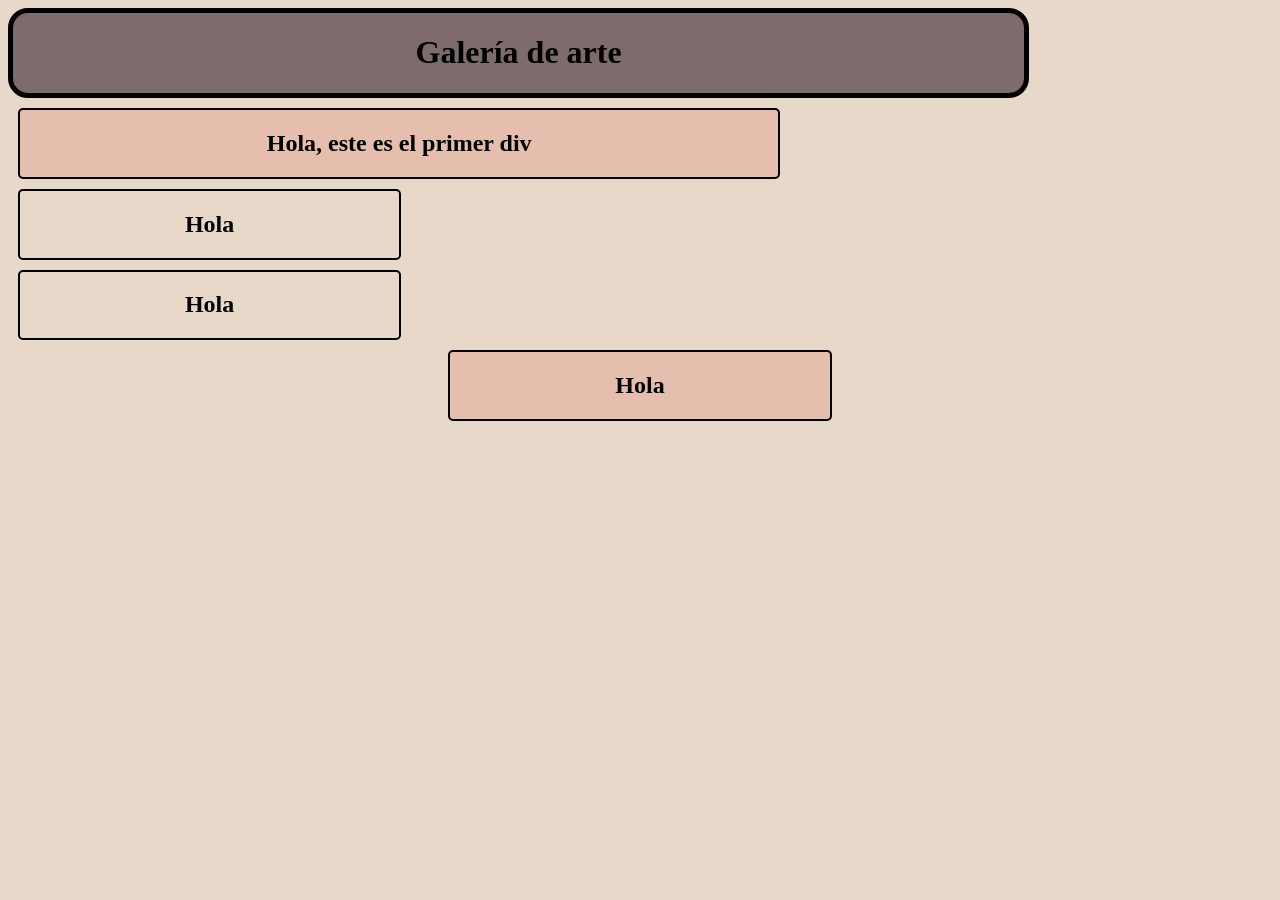
<file: Tarea/Galería/index.html>
<!DOCTYPE html>
<html lang="en">
<head>
    <meta charset="UTF-8">
    <meta name="viewport" content="width=device-width, initial-scale=1.0">
    <link rel="stylesheet" href="style.css">
    <title>Galería de arte</title>
</head>
<body>
    <header>
    <h1>Galería de arte</h1>
    </header>
    <div class="flexbox"></div>
        <div class="primer"><h2>Hola, este es el primer div</h2></div>
        <div class="vacio"><h2>Hola</h2></div>  
    </div>
        <div class="vacio"><h2>Hola</h2></div>
        <div class="contenido"><h2>Hola</h2></div>

</body>
</html>
</file>
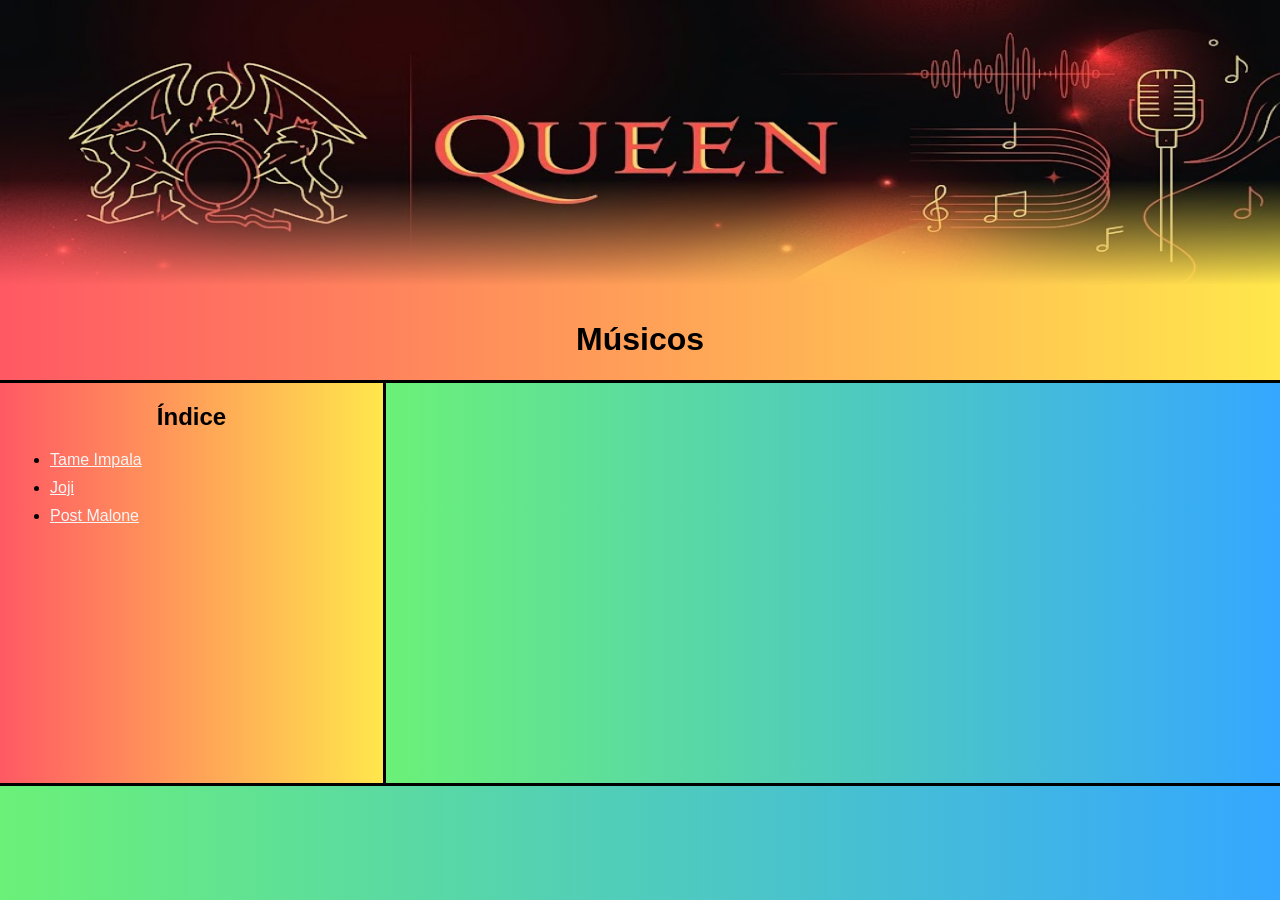
<file: Tarea/Secciones/secciones.html>
<!DOCTYPE html>
<html lang="es">
<head>
    <meta charset="UTF-8">
    <meta name="viewport" content="width=device-width, initial-scale=1.0">
    <link rel="stylesheet" href="styles.css">
    <title>Músicos</title>
</head>
<body>
    <header>
        <img class="banner" src="banner.png" alt="banner" >
        <h1>Músicos</h1>
    </header>
    <div class="flexbox">
    <div class="Indice">
        <h2 class="indice-h2" >Índice</h2>
        <ul>
            <li><a href="#seccion1">Tame Impala</a></li>
            <li><a href="#seccion2">Joji</a></li>
            <li><a href="#seccion3">Post Malone</a></li>
        </ul>
    </div>
    <div class="contenido">
    </div>
    </div>


</body>
</html>
</file>
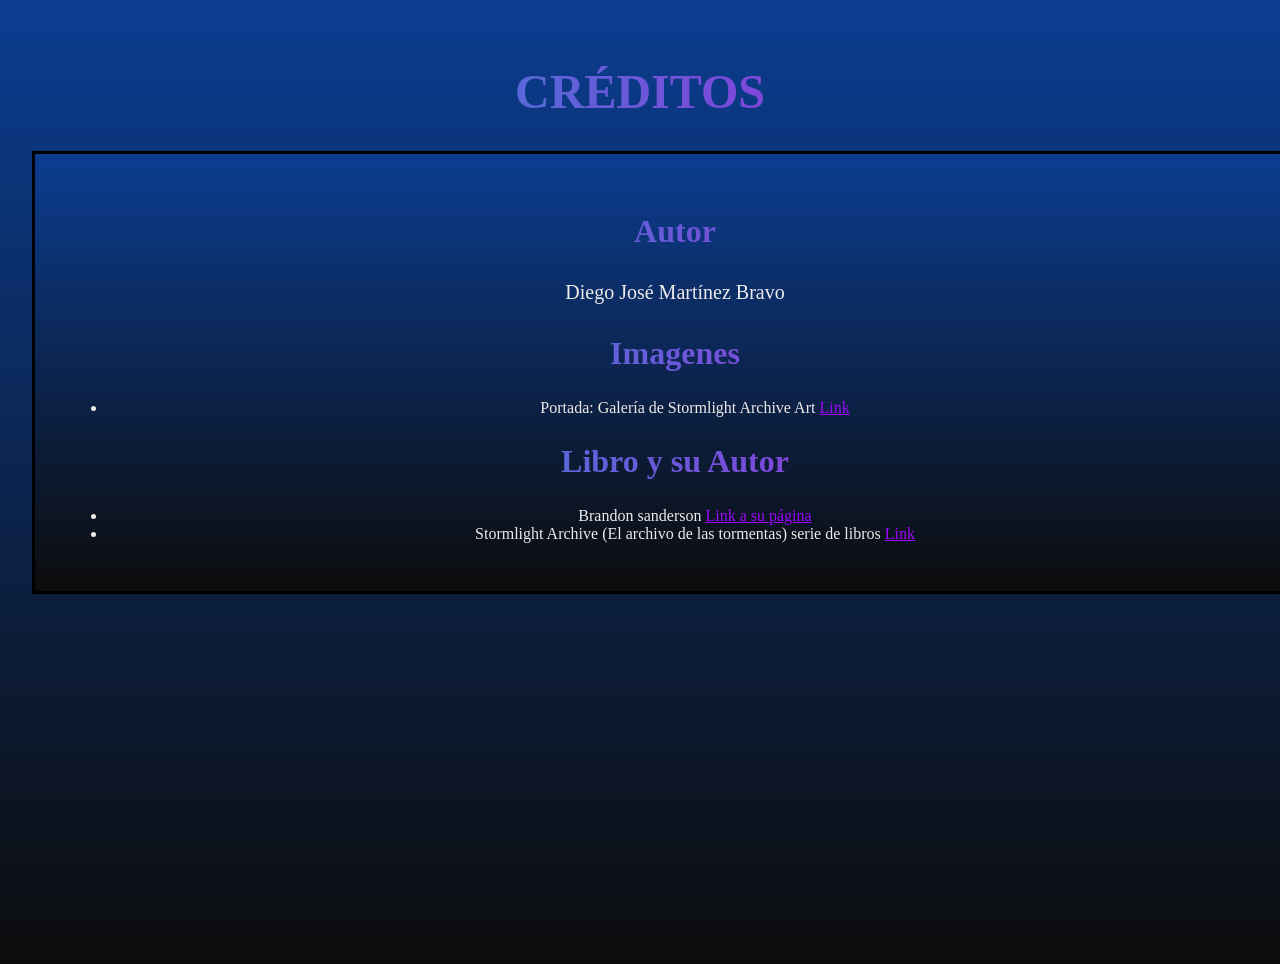
<file: Tarea/UnaHistoria/Creditos.html>
<!DOCTYPE html>
<html lang="es">
<head>
    <meta charset="UTF-8">
    <meta name="viewport" content="width=device-width, initial-scale=1.0">
    <title>CRÉDITOS</title>
    <link rel="stylesheet" href="Stylo.css">
    <link rel="icon" type="image/x-icon" href="faviconCreditos.png">
</head>
<body>
    <h1 style="text-align: center;"><b>CRÉDITOS</b></h1>
    <div class="creditos">
        <h2>Autor</h2>
        <P>Diego José Martínez Bravo</P>
        <h2>Imagenes</h2>
        <ul>
            <li>Portada: Galería de Stormlight Archive Art <a href="https://www.17thshard.com/gallery/category/6-stormlight-archive-art/">Link</a></li>
        </ul>
        <h2>Libro y su Autor</h2>
        <ul>
            <li>Brandon sanderson <a href="https://www.brandonsanderson.com/">Link a su página</a></li>
            <li>Stormlight Archive (El archivo de las tormentas) serie de libros <a href="https://www.brandonsanderson.com/pages/the-stormlight-archive-series">Link</a></li>
        </ul>
    </div>
</body>
</html>
</file>
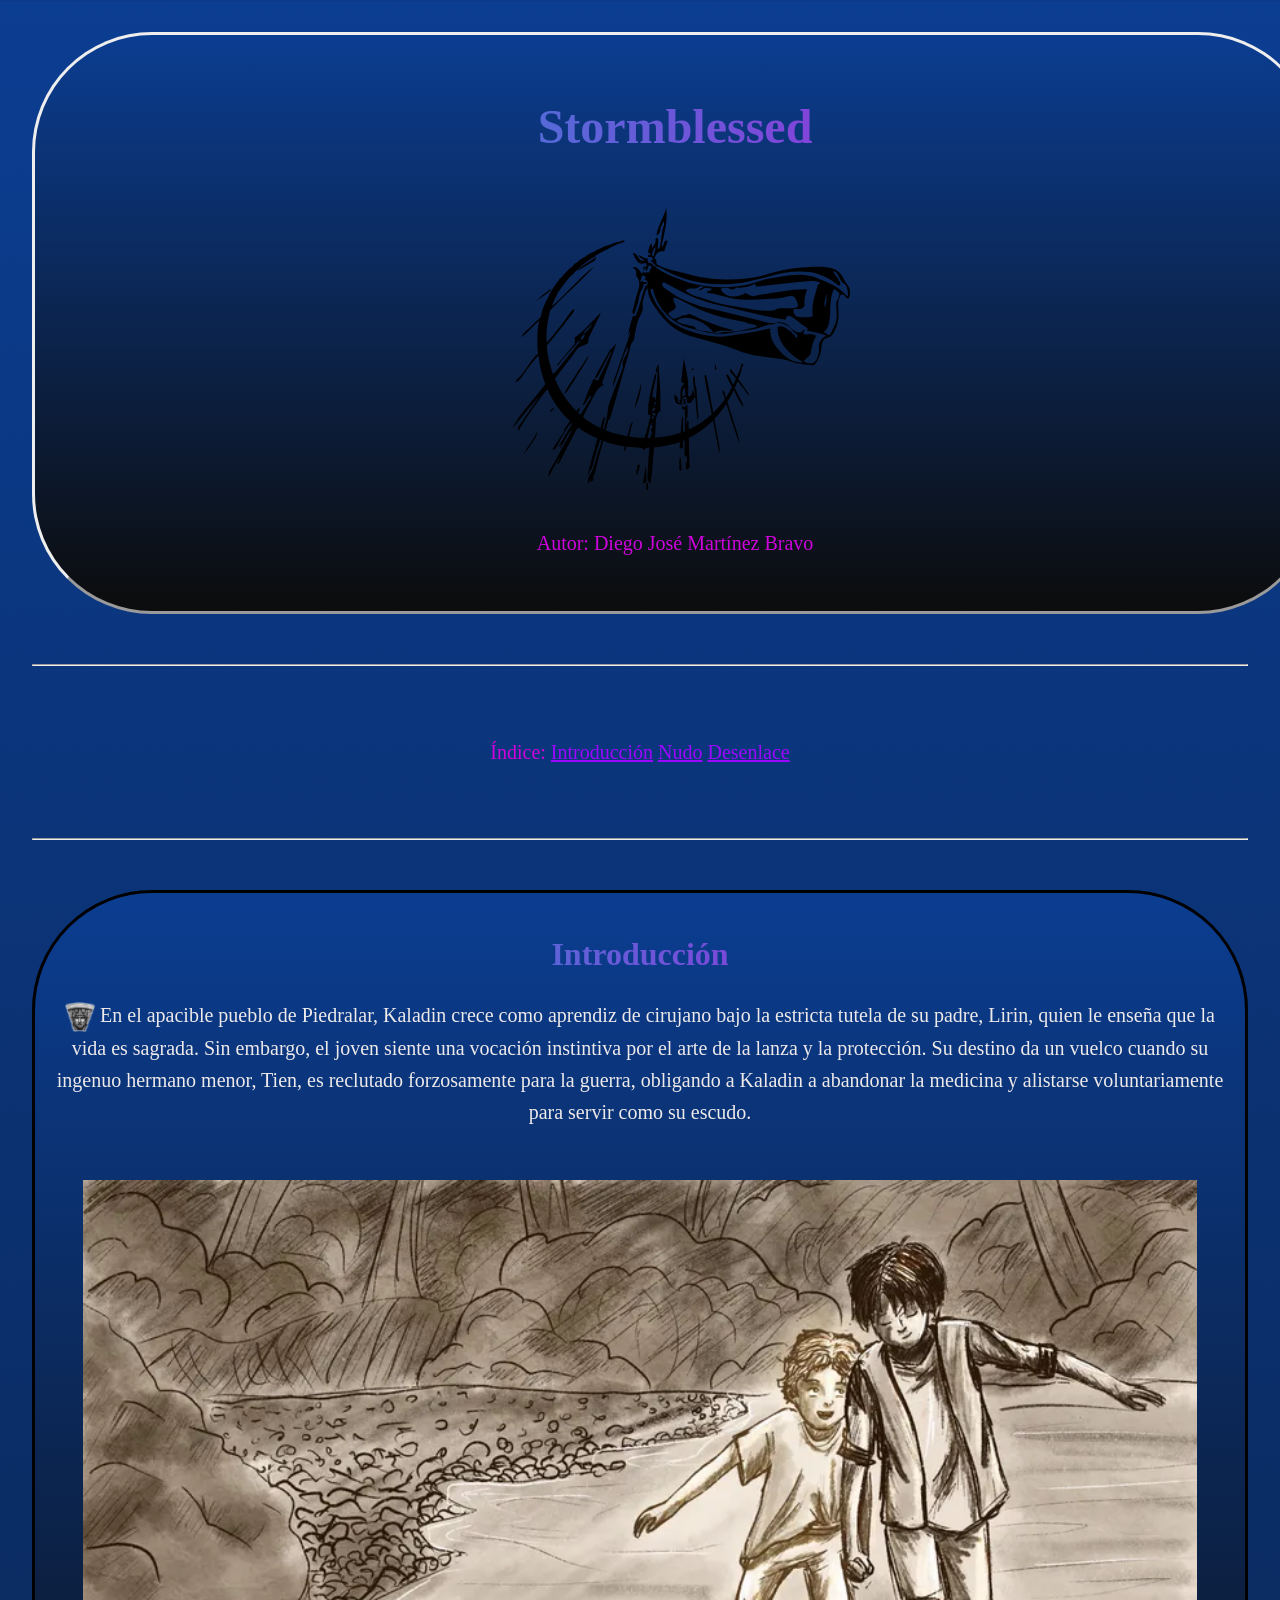
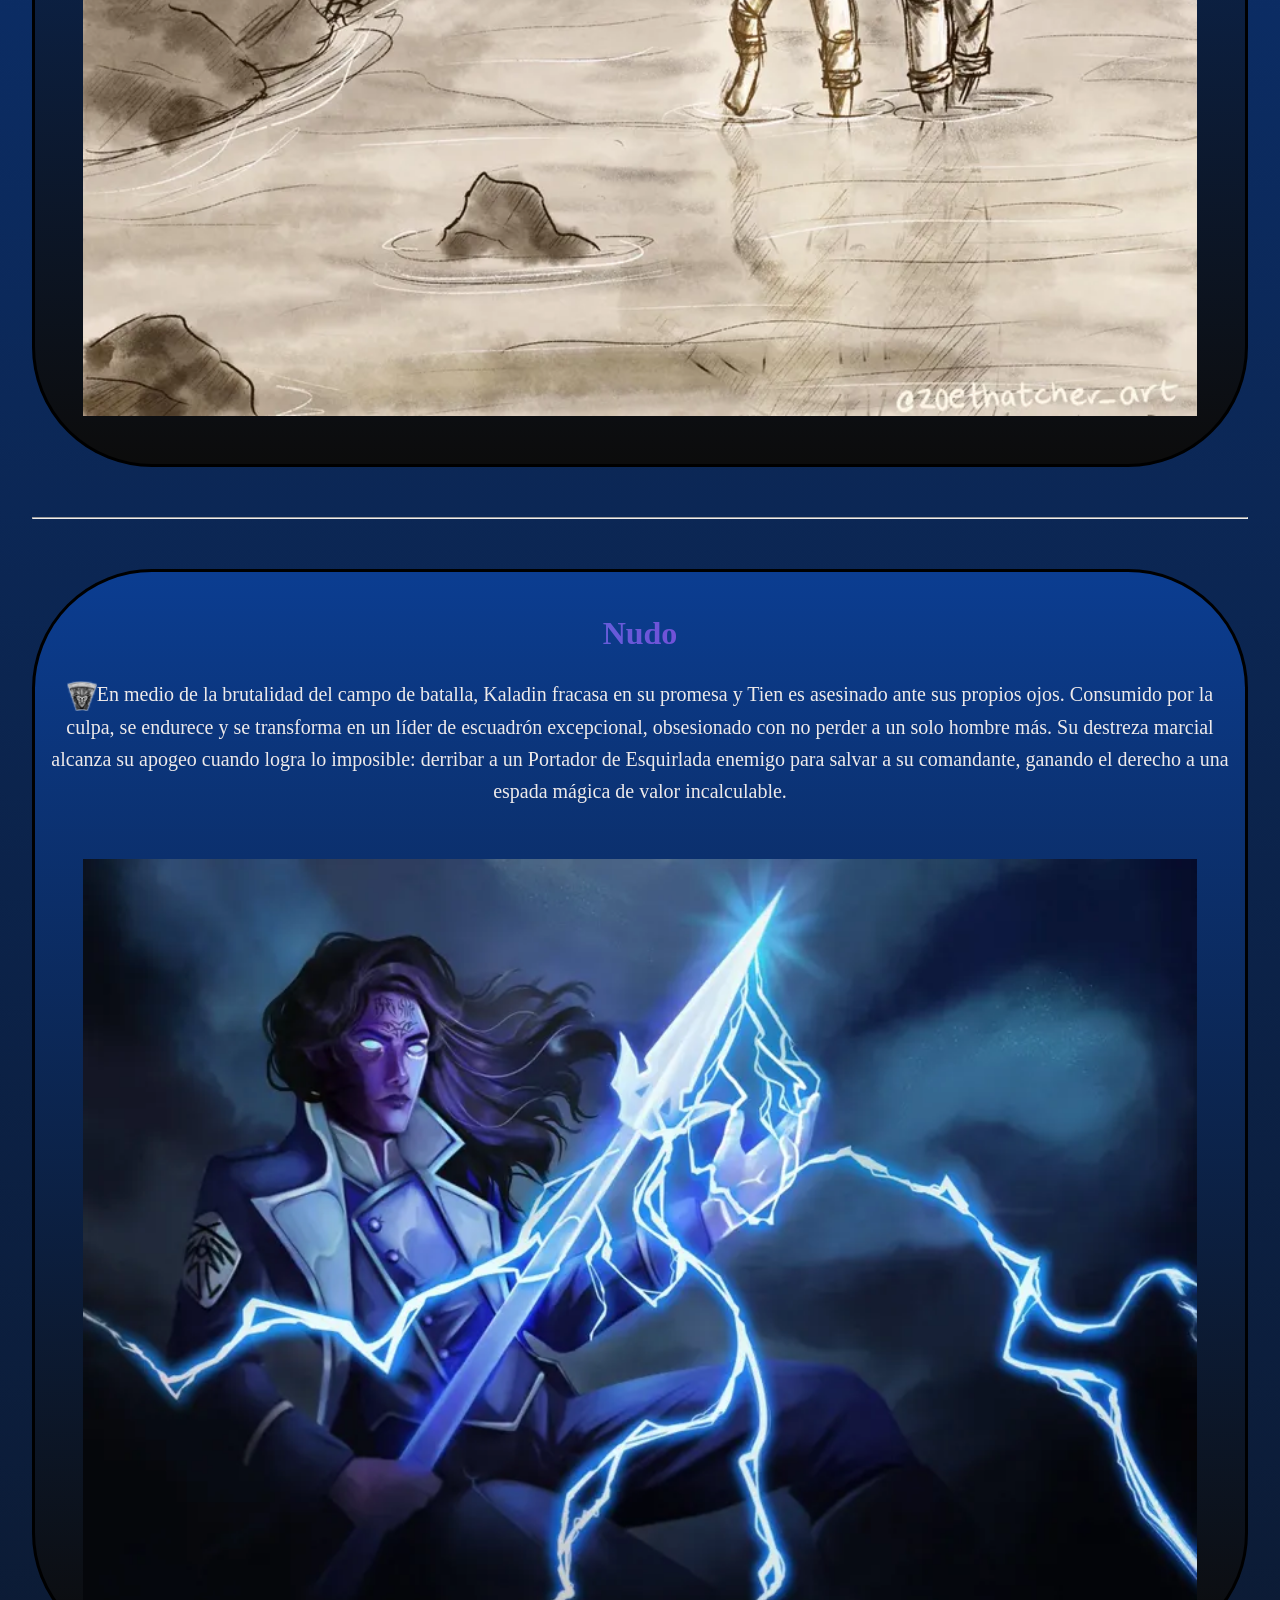
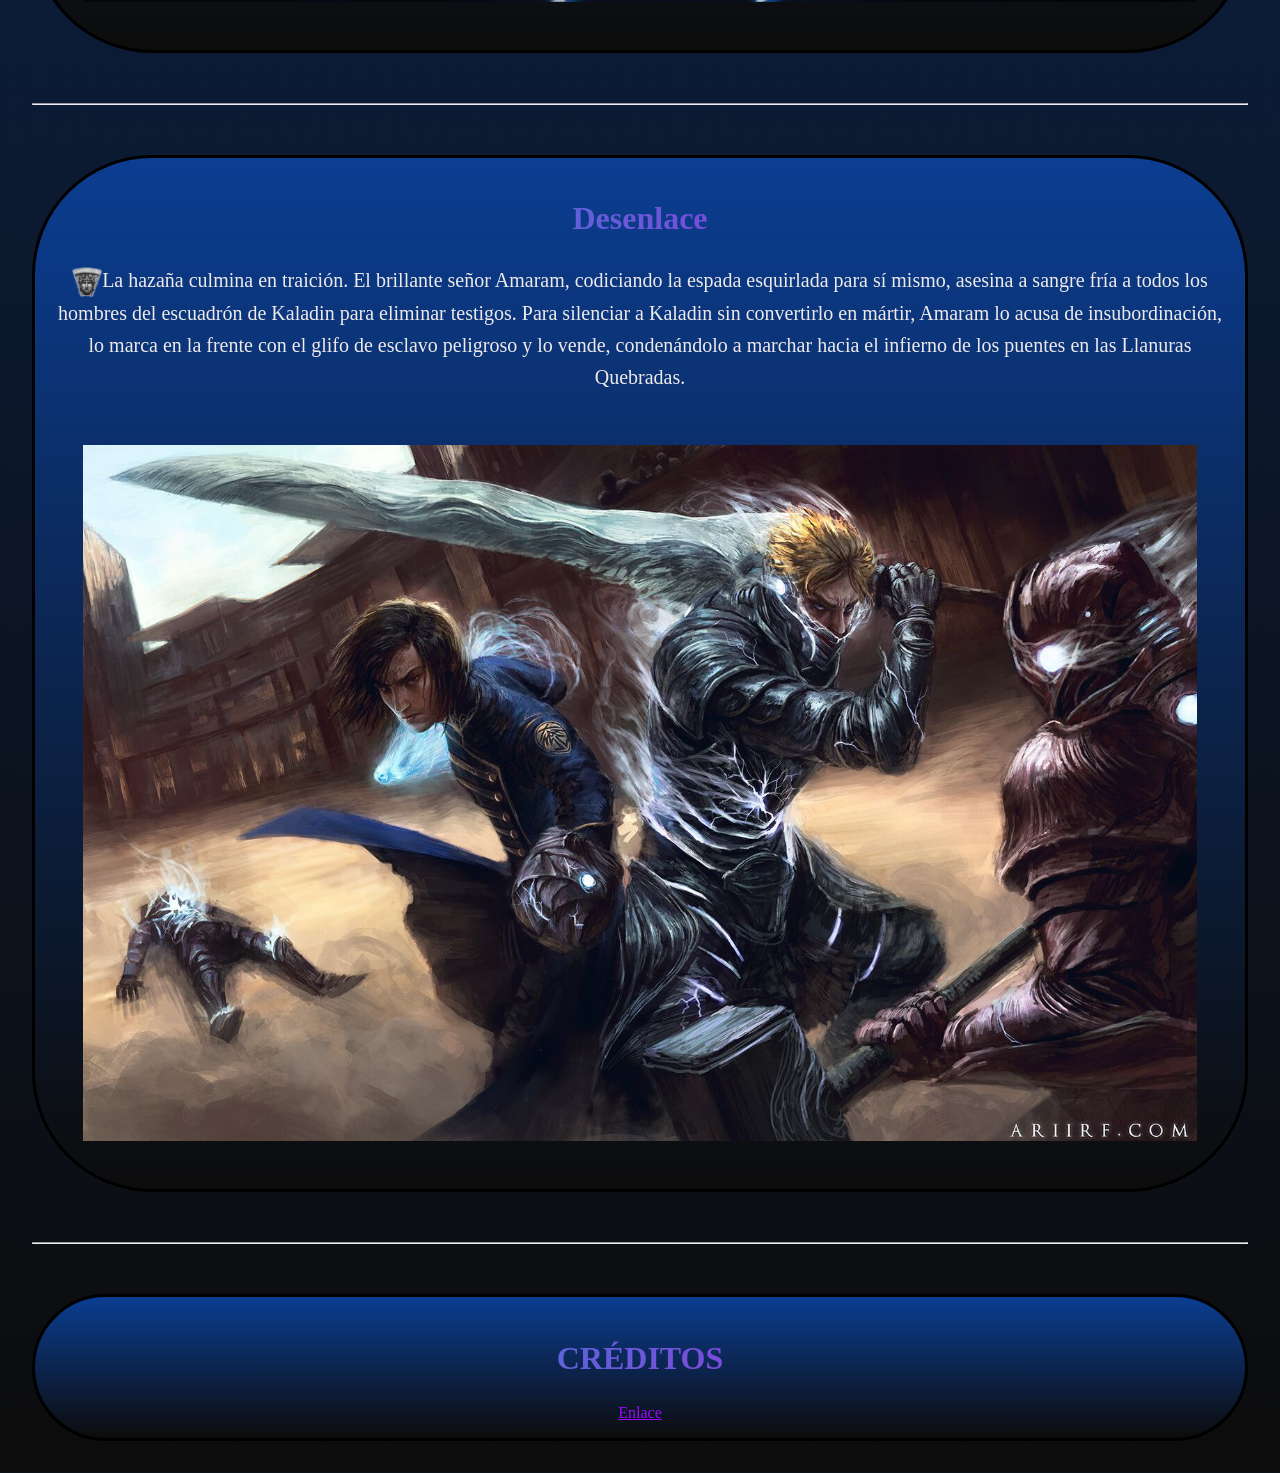
<file: Tarea/UnaHistoria/UnaHistoria.html>
<!DOCTYPE html>
<html lang="es">
<head>
    <meta charset="UTF-8">
    <meta name="viewport" content="width=device-width, initial-scale=1.0">
    <title>Una Historia</title>
    <link rel="stylesheet" href="Stylo.css">
    <link rel="icon" type="image/x-icon" href="faviconicon.png">

</head>
<body>
    <div class="portada">
        <h1>Stormblessed</h1>
        <img src=Portada.svg alt="Portada" width="400">
        <p style="color: #cd04db;">
            Autor: Diego José Martínez Bravo
        </p>
    </div>
        <br><hr><br>
        <p style="text-align: center; color: #cd04db;">
            Índice: <a href="#Introducción">Introducción</a> <a href="#Nudo">Nudo</a> <a href="#Desenlace">Desenlace
            </a></p>
        <br><hr><br>
    <div class="historia">
        <h2 id="Introducción"><b>Introducción</b></h2> 
        <p><img class="iconos" src="imgTexto1.jpg"> En el apacible pueblo de Piedralar, Kaladin crece como aprendiz de cirujano bajo la estricta tutela de su padre, Lirin, quien le enseña que la vida es sagrada. Sin embargo,
            el joven siente una vocación instintiva por el arte de la lanza y la protección. Su destino da un vuelco cuando su ingenuo hermano menor,
            Tien, es reclutado forzosamente para la guerra, obligando a Kaladin a abandonar la medicina y alistarse voluntariamente para servir como su escudo.
            </p>
        <img class="historia" src="Kaladin&Tien.png" alt="Kaladin y Tien" width="400" height="400">
    </div>
        <br><hr><br>
    <div class="historia">
        <h2 id="Nudo"><b>Nudo</b></h2>
        <p><img class="iconos" src="imgTexto2.jpg">En medio de la brutalidad del campo de batalla, Kaladin fracasa en su promesa y Tien es asesinado ante sus propios ojos. Consumido por la culpa, se endurece y se transforma en un líder de escuadrón excepcional,
            obsesionado con no perder a un solo hombre más. Su destreza marcial alcanza su apogeo cuando logra lo imposible: derribar a un Portador de Esquirlada enemigo para salvar a su comandante,
            ganando el derecho a una espada mágica de valor incalculable.
            </p>
            <img class="historia" src="kaladin.jpg" alt="Kaladin" width="400" height="300">
    </div>
        <br><hr><br>
    <div class="historia">
        <h2 id="Desenlace"><b>Desenlace</b></h2>
        <p><img class="iconos" src="imgTexto3.jpg">La hazaña culmina en traición. El brillante señor Amaram, codiciando la espada esquirlada para sí mismo,
            asesina a sangre fría a todos los hombres del escuadrón de Kaladin para eliminar testigos. Para silenciar a Kaladin sin convertirlo en mártir,
            Amaram lo acusa de insubordinación, lo marca en la frente con el glifo de esclavo peligroso y lo vende, condenándolo a marchar hacia el infierno de los puentes en las Llanuras Quebradas.
            </p>
            <img class="historia" src="KaladinSoldado.jpg" alt="Kaladin esclavo" width="400" height="300">
        </div>
            <br><hr><br>
        <div class="historia">
            <h2 id="Multi"><b>CRÉDITOS</b></h2>
            <a href="Creditos.html">Enlace</a>
        
    </div>
</body>
</html>
</file>
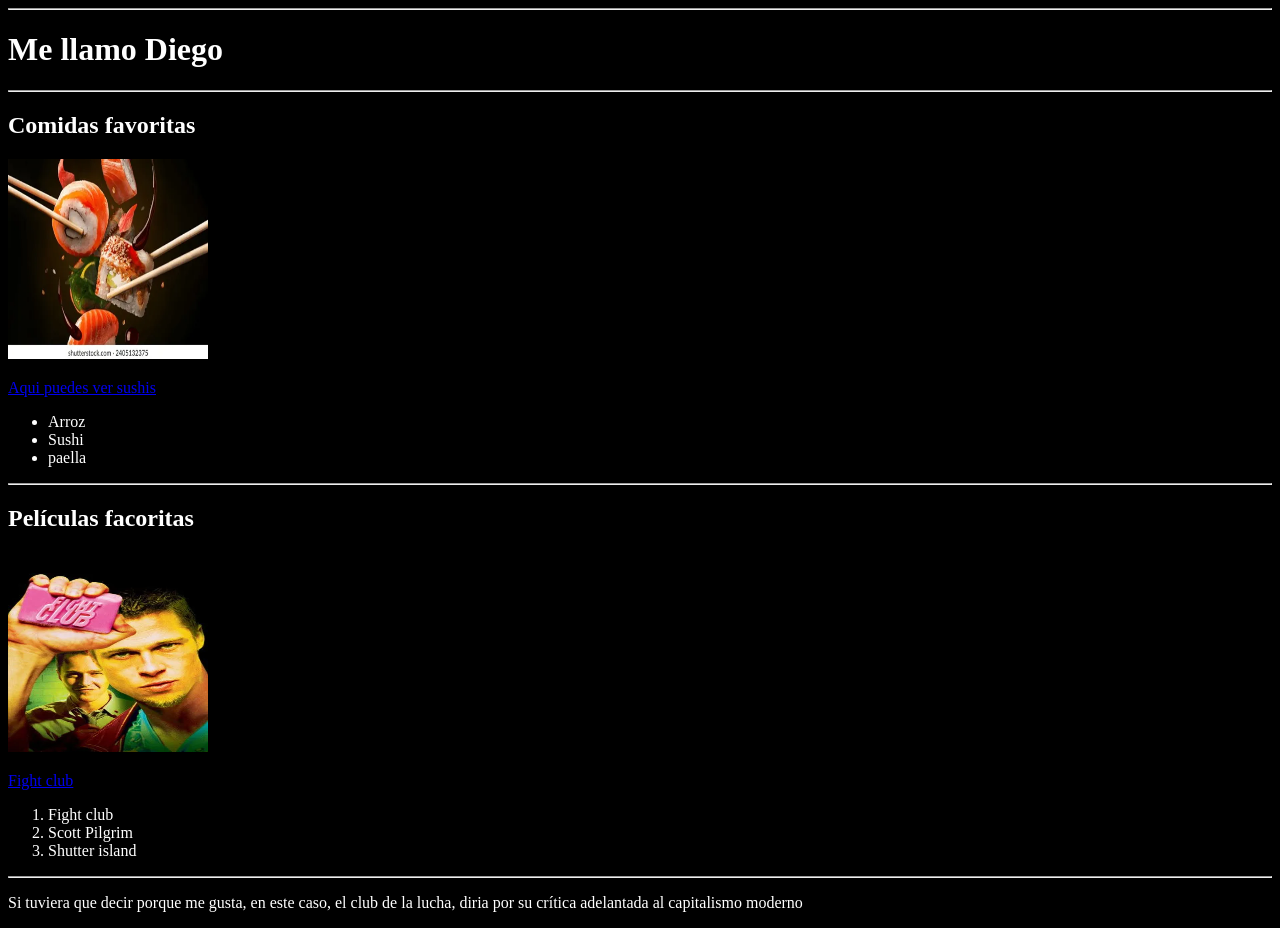
<file: Tarea/VisualStudioTema1/Primeraprueba.html>
<!DOCTYPE html>
<html lang="es">
<head>
    <title>Presentación</title>

    <meta charset="UTF-8">
    <meta name="viewport" content="width=device-width, initial-scale=1.0">
    
    <meta name="autor" content="Diego">
    <meta name="keywords" content="comidas favoritas, sushi, películas, Fight Club, Scott Pilgrim, Shutter Island">

</head>
<body>
    <style>
        body {
            background-color: black;
            color: white;
            font-family: 'Times New Roman', Times, serif;}
    </style>
    
    <hr>
    <h1>Me llamo Diego</h1>

    <hr>
    <h2>Comidas favoritas</h2>
    <img src="sushi.jpg" alt="Comida" width="200" height="200">
    <p><a href="https://www.sushi.com.es/">Aqui puedes ver sushis</a></p>

    <ul>
        <li>Arroz</li>
        <li>Sushi</li>
        <li>paella</li>
    </ul>

    <hr>
    <h2>Películas facoritas</h2>

    <img src="fightclub.jgp" alt="Pelicula" width="200" height="200">
    <p><a href="https://www.filmaffinity.com/es/film536945.html">Fight club</a></p>

    <ol>
        <li>Fight club</li>
        <li>Scott Pilgrim</li>
        <li>Shutter island</li>
    </ol>

    <hr>
    <p>Si tuviera que decir porque me gusta, en este caso, el club de la lucha, diria por su crítica adelantada al capitalismo moderno</p>

</body>
</html>
</file>
<file: Tarea/Galería/style.css>
body {
    background: #E7D8C9;
    text-align: center;
    justify-items: center;
}

header {
    background-color: #7E6C6C;
    border: solid 5px;
    min-height: 10%;
    width: 80%;
    border-radius: 20px;
}

h1 {
    text-align: center;
}

div {
margin: auto;
}

.flexbox {
    display: flex;
}

.primer {
    border: solid 2px;
    border-radius: 5px;
    width: 60%;
    height: 100pxs;
    background-color: #E6BEAE;
    margin: 10px;
    text-align: center;
}

.contenido {
    border: solid 2px;
    border-radius: 5px;
    width: 30%;
    background-color: #E6BEAE;

}

.vacio {
    top: 50%;
    border: solid 2px;
    border-radius: 5px;
    width: 30%;
    margin: 10px;
}
</file>
<file: Tarea/Secciones/styles.css>
body {
    background: linear-gradient(to right,#6BF178, #35A7FF);
    font-family: sans-serif;
    width: 100%;
    margin: 0px;
}

header {
    background: linear-gradient(to right,#FF5964, #FFE74C );
    width: 100%;
    min-height: 240px;
    display: flex;
    align-items: center;
    flex-direction: column;
    border-bottom: solid;

}

.banner {
    width: 100%;
    height: 300px;
    background-position: center;
    mask-image: linear-gradient(to bottom, black 60%, transparent 95%);/*Aquí añadimos un degradado al banner*/
}

h1 {
    color: black;
    text-align: center;
}

.flexbox { /*Aquí añadimos un contenedor flexbox para el índice y el contenido, esto hace que ambos elementos se muestren en una fila */
    display: flex;
}


.Indice {/*Aquí añadimos estilos para el índice*/
    width: 30%;
    min-height: 400px;
    border-bottom: solid;
    border-right: solid;
    background: linear-gradient(to right,#FF5964, #FFE74C );
    h2 {
        color: black;
        text-align: center;
    }
    li {
        margin:10px;
    }
    a {
        color: whitesmoke;
    }
}

.contenido {/*Aquí añadimos estilos para el contenido*/
    width: 70%;
    min-height: 00px;
    border-bottom: solid;
    background: linear-gradient(to right,#6BF178, #35A7FF);
}
</file>
<file: Tarea/UnaHistoria/Stylo.css>
style {
            box-sizing: border-box;
        }
        body {
        font-family: 'Times New Roman', Times, serif;
        margin: 0;
        padding: clamp(1rem, 4vw, 2rem);
        min-height: 100vh;
        background: linear-gradient(to bottom, #0b3d91, #0c0c0c);
        }
        h1 {
            color: transparent;
            background: linear-gradient(to right, #0aaad6, #cd04db);
            -webkit-background-clip: text;
            font-size: clamp(2rem, 6vw, 3rem);
        }
        h2 {
            font-size: clamp(1.5rem, 4vw, 2rem);
            color: transparent;
            background: linear-gradient(to right, #0aaad6, #cd04db);
            -webkit-background-clip: text;
        }
        p {
            color: rgb(238, 234, 234);
            font-size: clamp(1rem, 2.5vw, 1.25rem);
            line-height: 1.6;
        }
        .portada,
        .historia,
        .creditos
        {
            width: min(100%, 90rem);
            margin-inline: auto;
            padding: clamp(1rem, 3vw, 2rem);
            text-align: center;
        }
        div.portada {
            border-style: outset;
            border-radius: clamp(2rem, 10vw, 7.5rem);
            background: linear-gradient(to bottom, #0b3d91, #0c0c0c);
        }
        div.historia {
            border-style: solid;
            border-radius: clamp(2rem, 10vw, 7.5rem);
            background: linear-gradient(to bottom, #0b3d91, #0c0c0c);
            padding: 1rem;
            overflow: hidden;
            box-sizing: border-box;
        }
        div.creditos {
            border-style: solid;
            background: linear-gradient(to bottom, #0b3d91, #0c0c0c);
        }
        img {
            display: block;
            max-width: 100%;
            height: auto;
            margin-inline: auto;
            border-radius: 10px;
        }
        div.historia img {
            display: block;
            width: 100%;
            max-width: 100%;
            height: auto;
            margin: 0 auto;
            box-sizing: border-box;
            border-radius: 10px;
        }
        div.historia img.iconos {
            display: inline-block;
            width: 30px !important;
            height: 30px !important;
            max-width: none;
            object-fit: contain;
            vertical-align: middle;
            margin: 0;
            border-radius: 0;
        }
        hr {
            margin-block: clamp(1rem, 4vw, 2rem);
        }
        a {
            color: #9c08ff;
        }
        ul {
            text-align: center;
        }
        li {
            color: rgb(238, 234, 234);
            text-align: center;
        }
</file>
